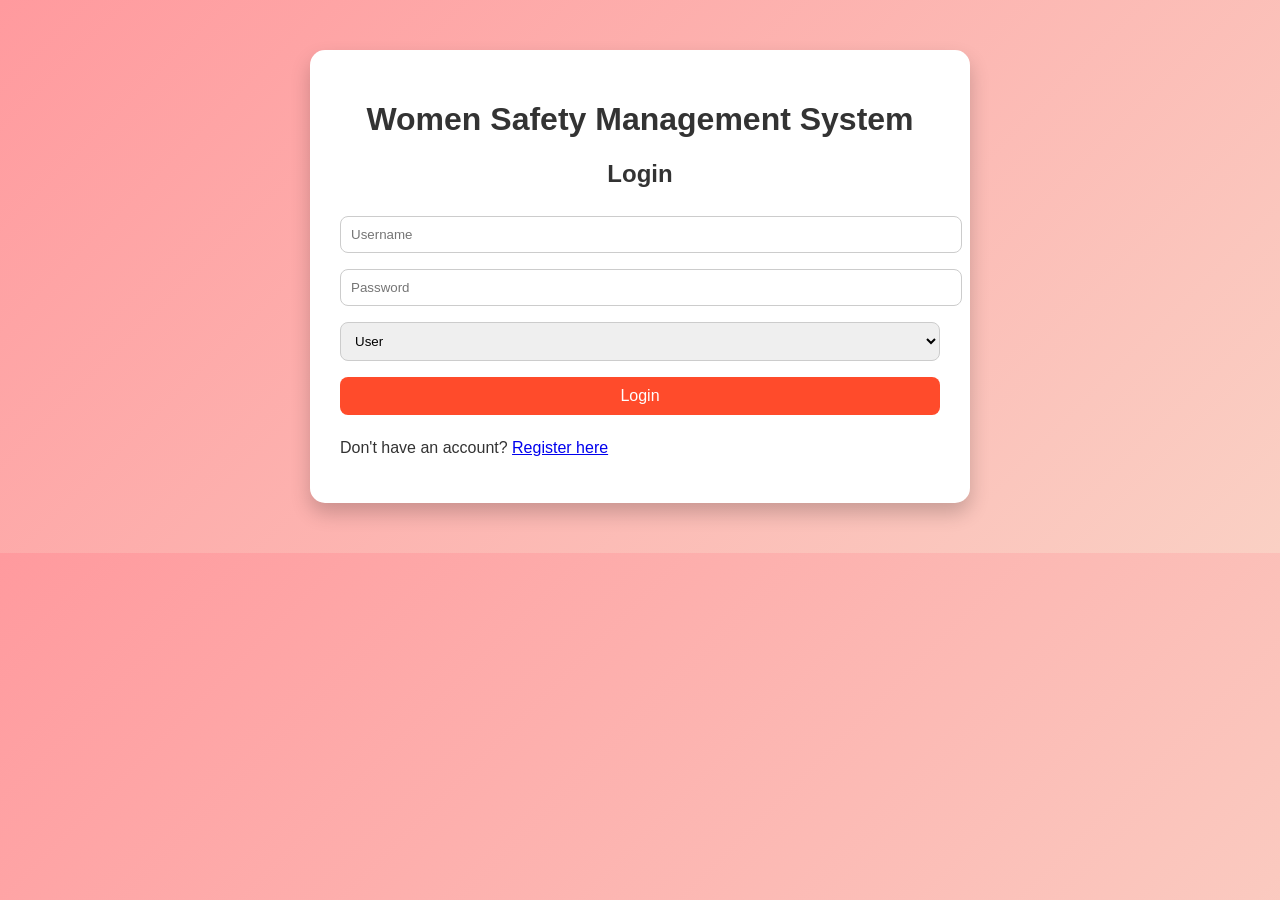
<file: index.html>
<!DOCTYPE html>
<html lang="en">
<head>
    <meta charset="UTF-8">
    <meta name="viewport" content="width=device-width, initial-scale=1.0">
    <title>Women Safety Management System - Login</title>
    <link rel="stylesheet" href="style.css">
</head>
<body>
    <div class="container">
        <h1>Women Safety Management System</h1>
        <div class="login-box">
            <h2>Login</h2>
            <input type="text" id="username" placeholder="Username">
            <input type="password" id="password" placeholder="Password">
            <select id="role">
                <option value="user">User</option>
                <option value="admin">Admin</option>
            </select>
            <button onclick="login()">Login</button>
            <p>Don't have an account? <a href="register.html">Register here</a></p>
        </div>
    </div>
    <script src="script.js"></script>
</body>
</html>
</file>
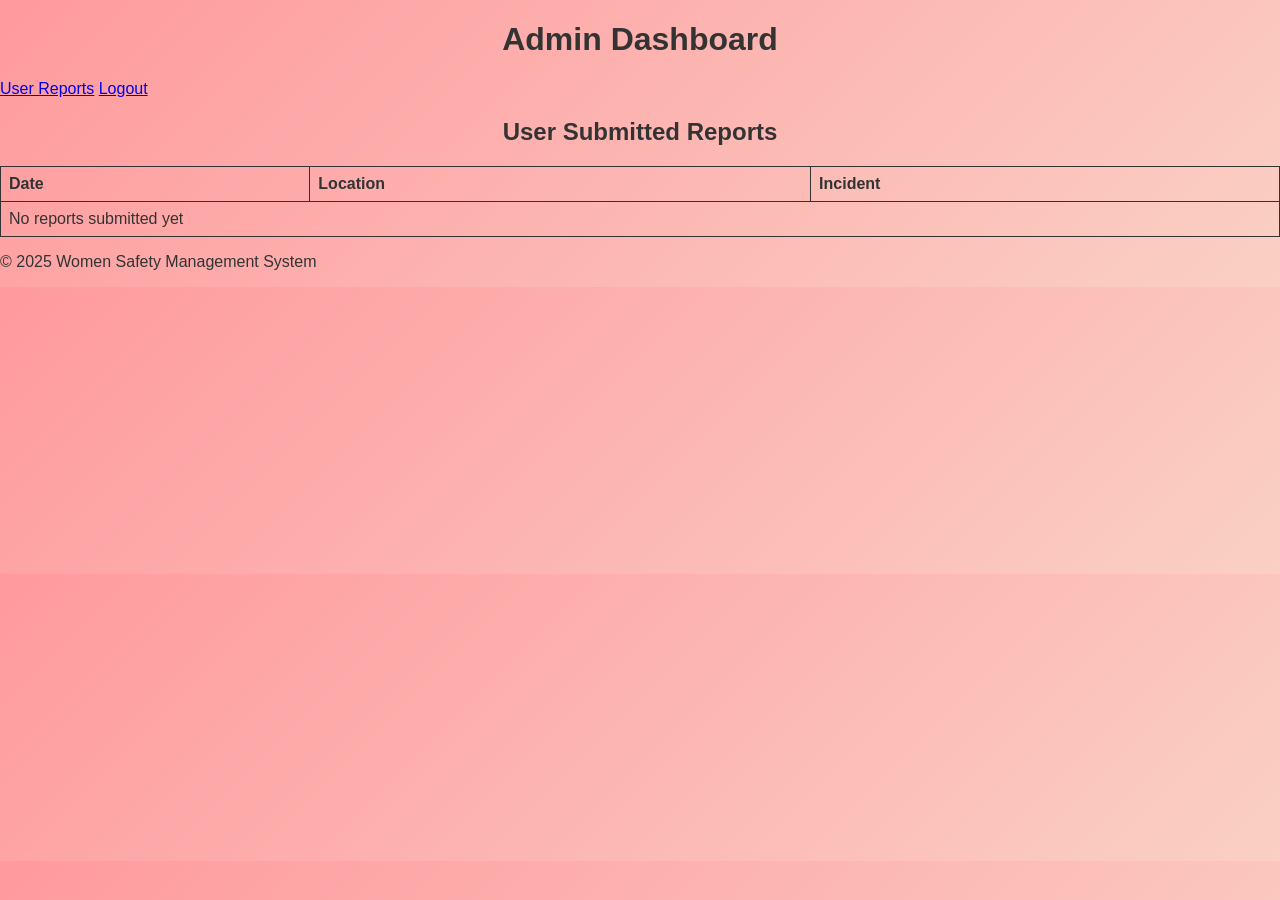
<file: admin.html>
<!DOCTYPE html>
<html lang="en">
<head>
  <meta charset="UTF-8" />
  <meta name="viewport" content="width=device-width, initial-scale=1.0" />
  <title>Admin Dashboard - Women Safety Management</title>
  <link rel="stylesheet" href="style.css" />
</head>
<body>
  <header>
    <h1>Admin Dashboard</h1>
    <nav>
      <a href="#reports">User Reports</a>
      <a href="#logout" onclick="logout()">Logout</a>
    </nav>
  </header>

  <main>
    <!-- Reports Section -->
    <section id="reports" class="section">
      <h2>User Submitted Reports</h2>
      <table border="1" width="100%" cellpadding="10">
        <thead>
          <tr>
            <th>Date</th>
            <th>Location</th>
            <th>Incident</th>
          </tr>
        </thead>
        <tbody id="reportTable"></tbody>
      </table>
    </section>
  </main>

  <footer>
    <p>© 2025 Women Safety Management System</p>
  </footer>

  <script>
    // Load reports from localStorage
    let reports = JSON.parse(localStorage.getItem("reports")) || [];
    let table = document.getElementById("reportTable");

    if(reports.length === 0){
      table.innerHTML = "<tr><td colspan='3'>No reports submitted yet</td></tr>";
    } else {
      reports.forEach(r => {
        let row = `<tr>
                    <td>${r.date}</td>
                    <td>${r.location}</td>
                    <td>${r.incident}</td>
                  </tr>`;
        table.innerHTML += row;
      });
    }

    function logout() {
      alert("You have been logged out.");
      window.location.href = "index.html";
    }
  </script>
</body>
</html>
</file>
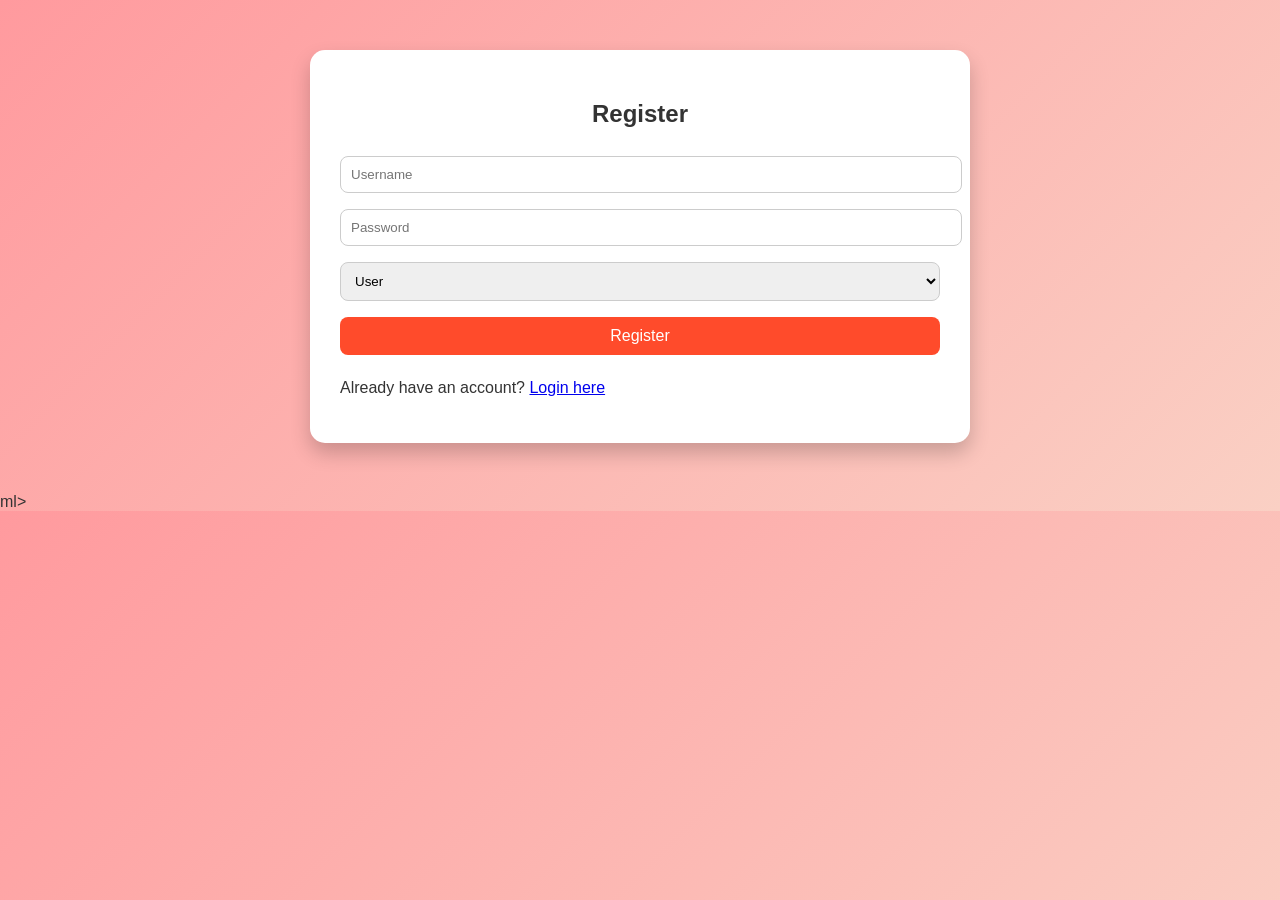
<file: register.html>
<!DOCTYPE html>
<html lang="en">
<head>
    <meta charset="UTF-8">
    <meta name="viewport" content="width=device-width, initial-scale=1.0">
    <title>Register - Women Safety</title>
    <link rel="stylesheet" href="style.css">
</head>
<body>
    <div class="container">
        <div class="login-box">
            <h2>Register</h2>
            <input type="text" id="regUsername" placeholder="Username">
            <input type="password" id="regPassword" placeholder="Password">
            <select id="regRole">
                <option value="user">User</option>
                <option value="admin">Admin</option>
            </select>
            <button onclick="register()">Register</button>
            <p>Already have an account? <a href="index.html">Login here</a></p>
        </div>
    </div>
    <script src="script.js"></script>
</body>
</html>
ml>
</file>
<file: style.css>
body {
    font-family: 'Arial', sans-serif;
    background: linear-gradient(135deg, #ff9a9e, #fad0c4);
    color: #333;
    margin: 0;
    padding: 0;
}
.container {
    width: 90%;
    max-width: 600px;
    margin: 50px auto;
    background: #fff;
    padding: 30px;
    border-radius: 15px;
    box-shadow: 0 10px 20px rgba(0,0,0,0.2);
}
h1, h2 { text-align: center; }
input, textarea, select, button { width: 100%; padding:10px; margin:8px 0; border-radius:8px; border:1px solid #ccc;}
button { background:#ff4b2b; color:#fff; border:none; cursor:pointer; font-size:16px;}
button:hover { background:#ff416c; }
.sos-btn { background:red; font-size:20px; margin-bottom:20px; }
table { width:100%; border-collapse: collapse; }
th, td { border:1px solid #333; padding:8px; text-align:left; }
.tabs { display:flex; justify-content:space-around; margin-bottom:15px; }
.tabContent { display:none; }
</file>
